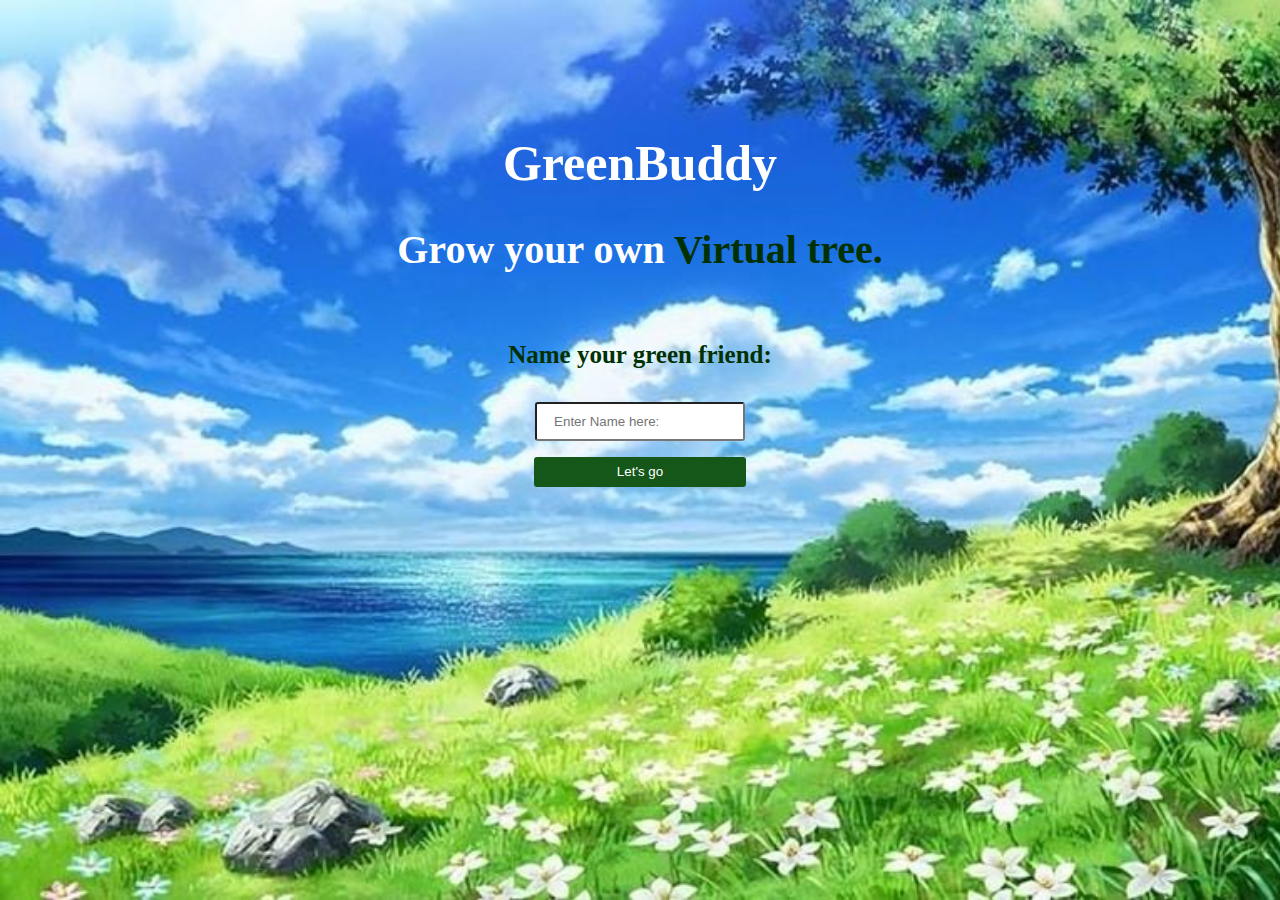
<file: index.html>
<!DOCTYPE html>
<html lang="en">
<head>
    <meta charset="UTF-8">
    <meta name="viewport" content="width=device-width, initial-scale=1.0">
    
    <title> GreenBuddy</title>
    <link rel="icon" type="images/x-icon" href="images/stickerpl.png">
    <script src="jsfile.js"></script>
    <style>
        html{
            background: url(images/finbg.jfif);
            background-repeat: no-repeat;
            background-size: cover;
            background-attachment: fixed;
        }
        body{
            text-align:center;
            color:white;
        }
        form{
            padding:10px;
        }
        h1{
           font-size:50px;
           padding-top: 10%;
          
        }
        input[type=text]{
            width:15%;
            padding:10px 10px;
            margin:8px 0;
            display:inline-block;
            border-radius:3px;
        }
        input[type=submit]{
            width:17%;
            color:white;
            border-radius:3px;
            background-color:#155718;
            margin:8px 0;
            height:30px;
            border:3px white;
            cursor:pointer;
        }
        input[type=submit]:hover{
            background-color: #439647;
            box-shadow: 0 0.5em 0.5em-0.4em #000;
            transform:translateY(0.5em);
        }
        
        form > p{
         font-size: 25px;;
        }
        h1{
            animation: type 10s ;
            overflow: hidden;
            margin:0 auto;
        }
        h2{
            font-size:40px;
            padding-top: -10px;
        }
        @keyframes type{
            from{ width:0}
            to{width:100%}
        }
        
        
    </style>
    
    <script>
        function navigate(){
        window.location.href= "nextpage.html";
       }

        function right(){
            let tr = document.forms["nam"]["onam"].value;
            
            if (tr==""){
                alert("Not a valid name");
                return false;
            }
            else { 
                alert("Let's meet your green buddy!")
                return false;
            };
        }
      
     </script>
</head>
<body>
    <h1>GreenBuddy</h1>
    <h2 >Grow your own <span style="color:#003102"> Virtual tree.</span></h2>
    <!-- <img src="images/stickerpl.png" alt="Plant"> -->
    <form name="nam" onsubmit=" return right()">
     <p style="color:#003102"><b>Name your green friend:</b></p>
        <input type="text" name="onam" method="post" placeholder="  Enter Name here:"><br>
        <input  onclick="navigate()" type="submit" value="Let's go" ><br>
       
    </form>
     <canvas id="myc"></canvas>
</body>
</html>
</file>
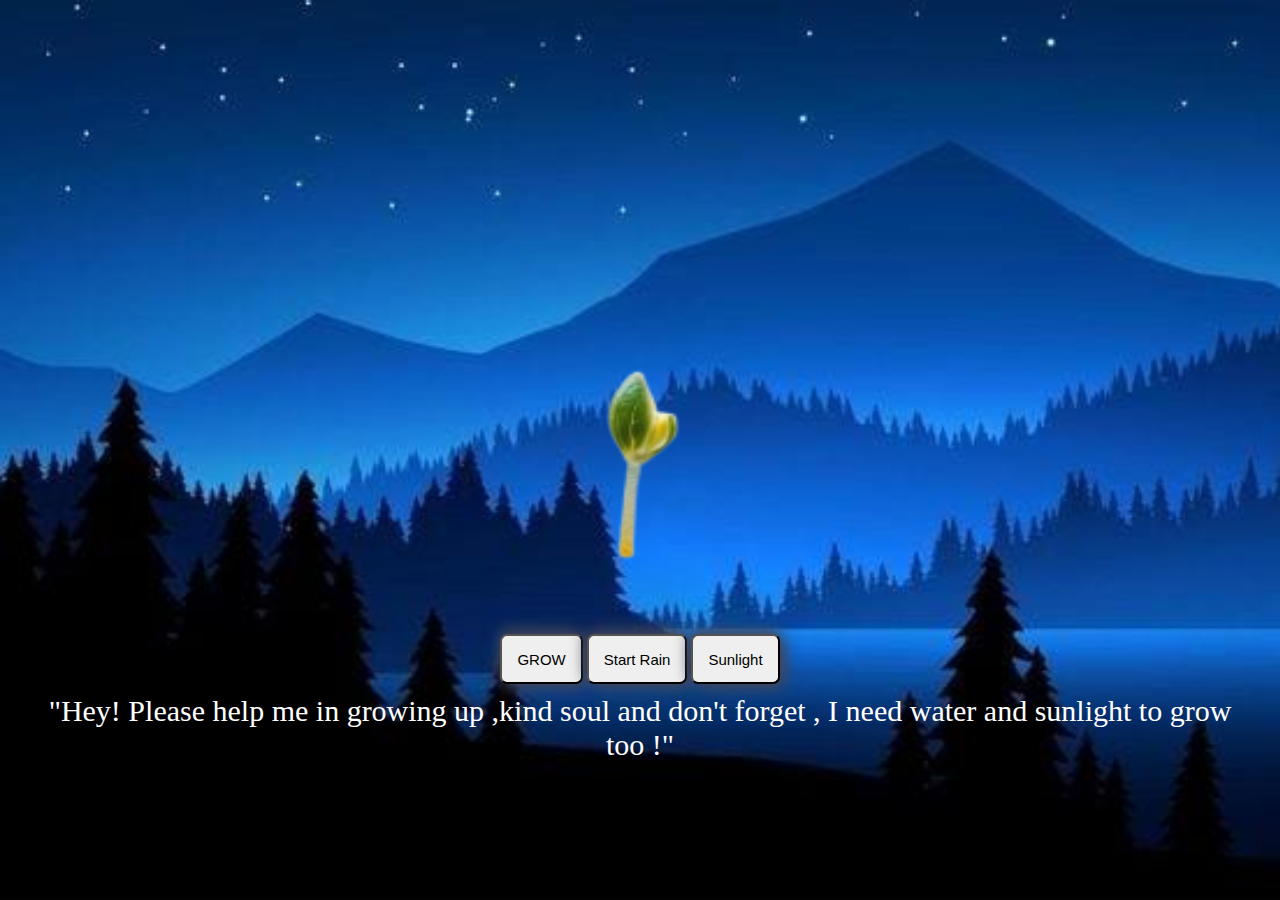
<file: nextpage.html>
<!DOCTYPE html>
<html lang="en">
<head>
    <meta charset="UTF-8">
    <meta name="viewport" content="width=device-width, initial-scale=1.0">
    <link rel="icon" type="images/x-icon" href="images/stickerpl.png">
    <title>GreenBuddy</title>
    <link rel="stylesheet" href="styles.css">
    <script src="jsfile.js" >
       
    </script>
</head>
<body>
    <canvas id="rainCanvas"></canvas>
    <div class="okay">
        <img src="images/seedling.png" alt="growing tree" id="tree"><br>
        <button id="grw" onclick="growth()" >GROW</button>
        <button id="rainy" ani()>Start Rain</button> 
        <button id="sunl">Sunlight</button>
        <p id="idk" >"Hey! Please help me in growing up ,kind soul and don't forget , I need water and sunlight to grow too !"</p>
    </div>
    <script src="rain.js"></script>
</body>
</html>
</file>
<file: styles.css>
*{
    margin:0;
    padding:0;
   
    overflow:hidden;
}
body{
    background-image: url('images/night.jfif');
    
    background-repeat: no-repeat;
    background-size:cover;
    background-attachment: fixed;
    
}
body .okay{
    
    background-repeat: no-repeat;
    background-size:cover;
    background-attachment: fixed;
    align-items:center;
    text-align: center;
    position: relative;
    z-index: 2;
    padding: 20px;
}
#tree{
    height: 600px;
    width:450px;
    
    padding-bottom:10px;
}
#grw, #rainy, #sunl{
    height:50px;
 padding:15px;
 font-size:15px;
 color:rgb(0, 0, 0);
 font-family:Verdana, Geneva, Tahoma, sans-serif;
 box-shadow: -1px -5px 15px #41465b , 5px 5px 15px #41465b;
 border-radius: 7px;
 cursor:grab;
}
#grw:hover{
    box-shadow:1px 1px 14px #20232e, -1px -1px 13px #545b78;
}
#idk{
    color:white;
    padding:10px;
    font-size:30px;
}

canvas {
    display: block;
    position: absolute;
    top: 0;
    left: 0;
    z-index:2;
}
</file>
